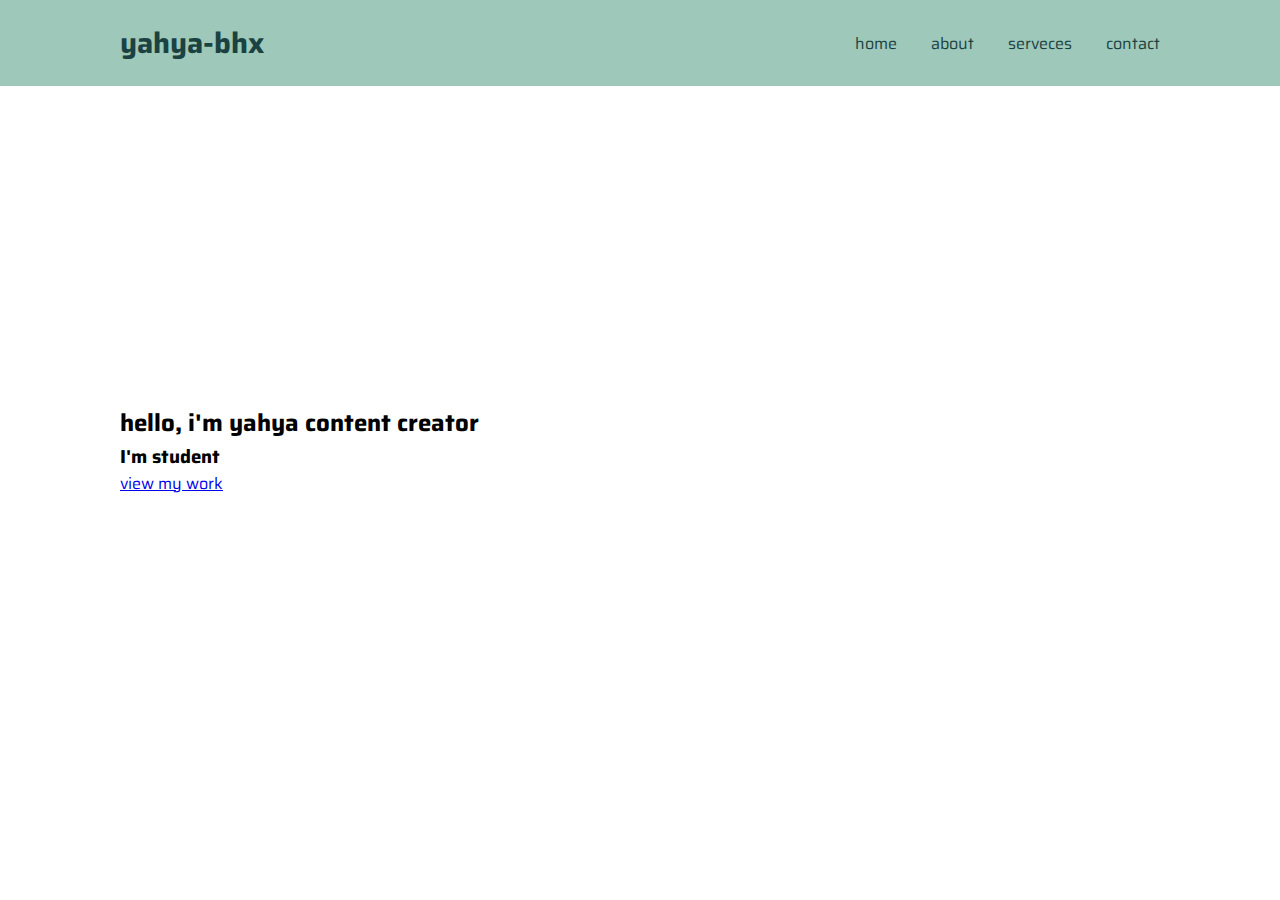
<file: index.html>
<!DOCTYPE html>
<html lang="en">
<head>
    <meta charset="UTF-8">
    <meta name="viewport" content="width=device-width, initial-scale=1.0">
    <title>Document</title>
    <link rel="stylesheet" href="style.css">
</head>
<body>
    <header>
       <a href="#" class="logo">yahya-bhx</a>
     <nav class="navigation">
        <a href="#home">home</a>
        <a href="#about">about</a>
        <a href="#serveces">serveces</a>
        <a href="#contact">contact</a>

     </nav>
 </header>  






<section class="main">
 <div>
 <h2>hello, i'm yahya <span>content creator</span></h2>
 <h3>I'm student </h3>
 <a href="#home" class="main-btn">view my work</a>
<div class="social-icons">
       

</div>





</div>
</section>



</body>
</html>
</file>
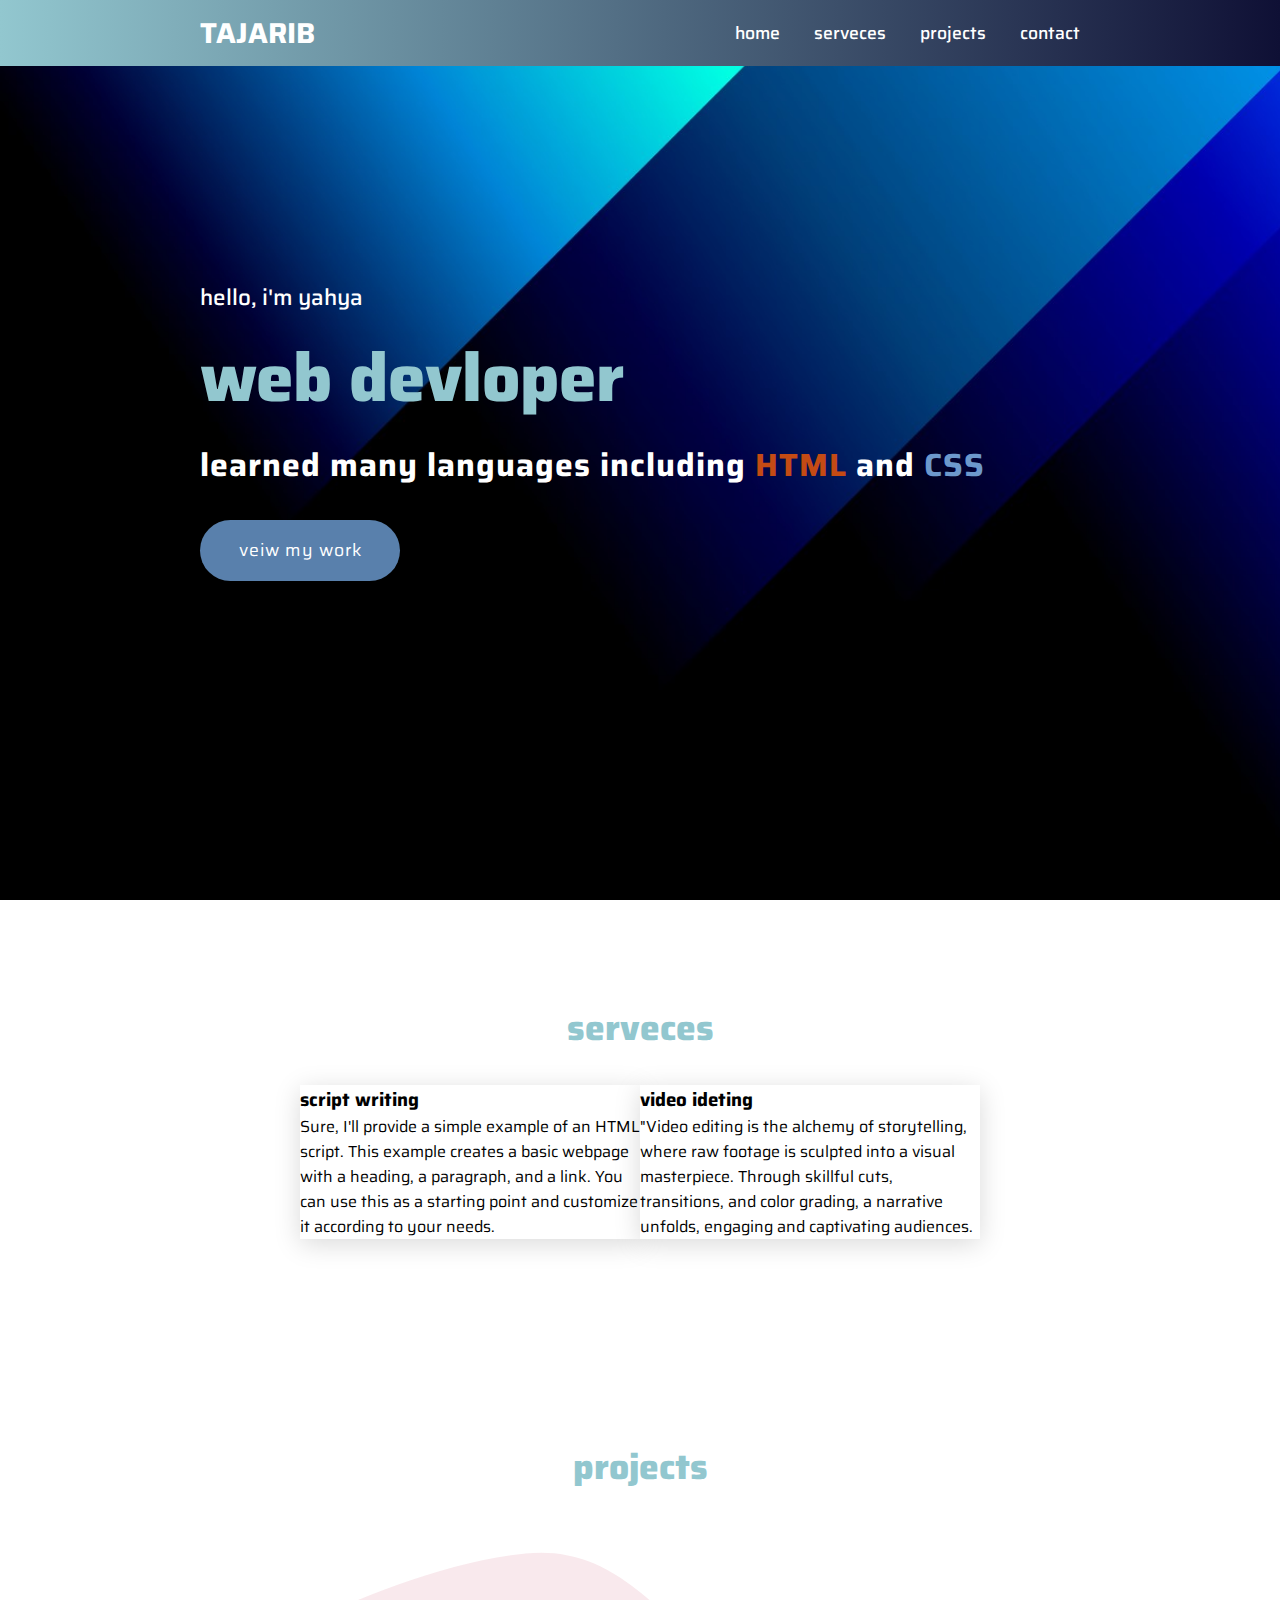
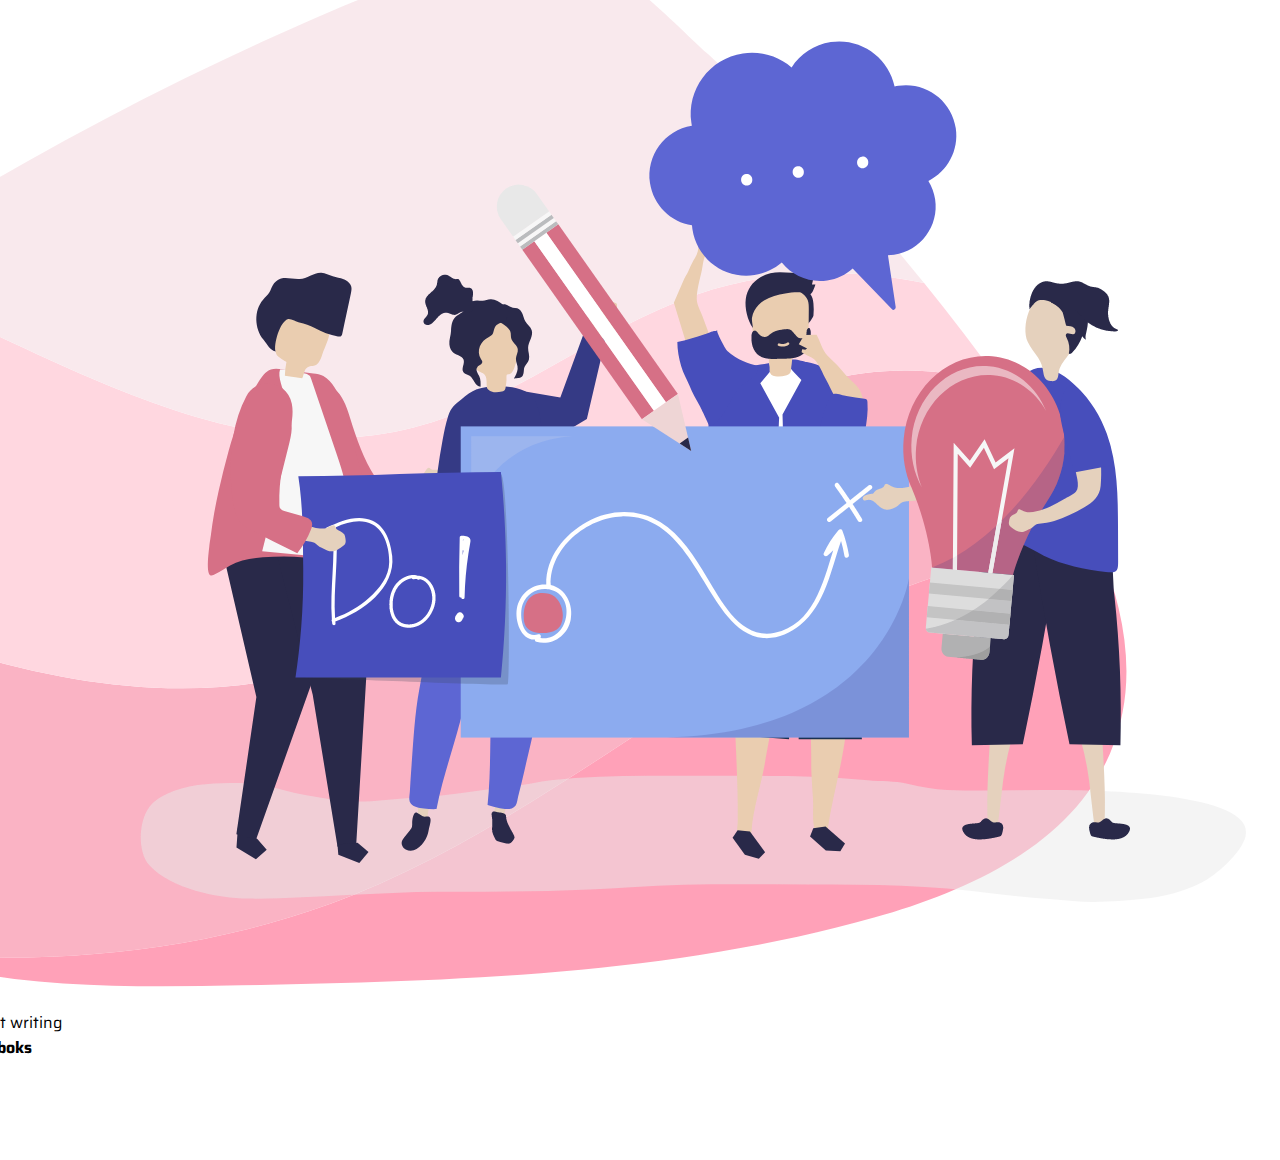
<file: tajarib/index.html>
<!DOCTYPE html>
<html lang="en">
<head>
    <meta charset="UTF-8">
    <meta name="viewport" content="width=device-width, initial-scale=1.0">
    <title>tajarib</title>  
    <link rel="icon" href="[data-uri]">
    <link rel="stylesheet" href="https://cdnjs.cloudflare.com/ajax/libs/font-awesome/6.5.1/css/all.min.css" integrity="sha512-DTOQO9RWCH3ppGqcWaEA1BIZOC6xxalwEsw9c2QQeAIftl+Vegovlnee1c9QX4TctnWMn13TZye+giMm8e2LwA==" crossorigin="anonymous" referrerpolicy="no-referrer" />
    <link rel="stylesheet" href="style.css">
</head>
<body>
    <header>
        <a href="#" class="logo">tajarib</a>
        <div class="navigation">
            <a href="#home">home</a> 
            <a href="#serveces">serveces</a>         
            <a href="#projects">projects</a>
            <a href="#contact">contact</a>

        </div>
    </header>
<section class="main" id="home">
    <div>
        <h2>hello, i'm yahya <br><span>web devloper</span></h2>
        <h3>learned many languages including <span class="togo">HTML</span> and <span class="roon">CSS</span></h3>
        <a href="#projects" class="main-btn">veiw my work</a>
        <div class="social-icons">
            <a href="#"><i class="fab fa-instagram "></i></a>
            <a href="#"><i class="fab fa-youtube"></i></a>
            <a href="#"><i class="fab fa-twitter "></i></a>       
        </div>
    </div>
</section>
<section class="cards" id="serveces">
    <h2 class="title">serveces</h2>
<div class="content">
    <div class="card">
           <div class="icon">
            <i class="fa-solid fa-pen-nib"></i>
           </div>
        <div class="info">
            <h3>script writing</h3>
            <p>Sure, I'll provide a simple example of an HTML script. This example creates a basic webpage with a heading, a paragraph, and a link. You can use this as a starting point and customize it according to your needs.</p>
        </div>
    </div>



    <div class="card">
        <div class="icon">
            <i class="fa-solid fa-video"></i>
        </div>
     <div class="info">
         <h3>video ideting</h3>
         <p>"Video editing is the alchemy of storytelling, where raw footage is sculpted into a visual masterpiece. Through skillful cuts, transitions, and color grading, a narrative unfolds, engaging and captivating audiences.</p>
     </div>
</div>
</section>
<section class="projects" id="projects">
    <h2 class="title">projects</h2>
    <div class="content">
        <div class="projects-card">
            <div class="projects-imag">
                <img src="/imag/worc1.png" >
            </div>
            <div class="projects-info">
                <p class="projects-category">script writing</p>
                <strong class="projects-title">
                    <span>dev boks</span>
                    <a href="#"></a>
                </strong>
            </div>

        </div>

    </div>

</section>

</body>
</html>
</file>
<file: style.css>
@import url('https://fonts.googleapis.com/css2?family=Saira:wght@700&display=swap');
*{
    font-family: 'Saira', sans-serif;
    margin: 0;
    padding: 0;
    box-sizing: border-box;
    scroll-behavior: smooth;
}


header{
    background-color:#9EC8B9;
    width: 100%;
    position: fixed;
    z-index: 999;
    display: flex;
    align-items: center;
    padding: 20px 120px;
    justify-content: space-between;
 
}
.logo{
   text-decoration: none;
    color: #1B4242;
   font-size: 1.8em;
   font-weight: 700;

    
}

.navigation a{
    color:#1B4242 ;
    text-decoration: none;
    font-size: 1.1;
    font-weight: 400;
    padding-left: 30px;
  
}
.navigation a:hover{
    color:#4a5591 ;
}
section{
    padding: 200px 120px;
}
.main{
    width: 100%;
    min-height: 100vh;
    display: flex;
    align-items: center;
    background-image: url(imag/yahya.jpeg) no-repeat;
    background-size: cover;

}
</file>
<file: tajarib/style.css>
@import url('https://fonts.googleapis.com/css2?family=Saira:wght@700&display=swap');
*{
    font-family: 'Saira', sans-serif;
    margin: 0;
    padding: 0;
    box-sizing: border-box;
    scroll-behavior: smooth;
}


header{
    background:linear-gradient(to right,#92C7CF,#0F1035);
    width: 100%;
    position: fixed;
    z-index: 999;
    display: flex;
    justify-content: space-between;
    align-items: center;
    padding: 10px 200px;
}
.logo{
    text-decoration: none;
    font-weight:700 ;
    font-size: 1.8em;
    color: #fff;
    text-transform: uppercase;
    
}

.navigation a{
    color:#fff ;
    text-decoration: none;
font-size: 1.1rem;
font-weight: 500;
padding-left: 30px;
}
.navigation a:hover{
    color:#a09bca;
}
section{
    padding: 100px 200px;
}
.main{
    width: 100%;
    min-height: 100vh;
    display: flex;
    align-items: center;
    background: url(/imag/jp.jpg) no-repeat;
background-size: cover;
background-attachment: fixed;
}
.main h2{
    color: #fff;
    font-weight: 500;
    font-size: 1.4em;
}
.main h2 span{
    display: inline-block;
    margin-top: 10px;
    font-size: 3em;
    color: #92C7CF;
    font-weight: 800;
}
.main h3{
    color: #fff;
    font-size: 2em;
    font-weight: 700;
    letter-spacing: 1px;
    margin-top: 10px;
    margin-bottom: 30px;
}
.main .togo{
    color: #c44b14;
}
.main .roon{
    color: #6d99cc;
}
.main-btn{
    text-decoration: none;
    font-size: 1.1rem;
    font-weight: 400;
    color: #ffffff;
    background-color: #5980ac;
    margin-bottom: 40px;
    display: inline-block;
    padding: 0.9375em 2.1875em;
    border-radius: 200px;
    letter-spacing: 1px;
    transition: 0.7s ease;
}
.main-btn:hover{
  background-color:#120aff ; 
  transform: scale(1.1);
}
.social-icons a{
    color: #6e6b6b;
    font-size: 28px;
    letter-spacing: 30px;  
    transition: 0.5s ease;
}
.social-icons a:hover{
    transform: scale(2);
    color: #ffffff;
}
.title{
    display: flex;
    justify-content: center;
    color: #92C7CF;
    font-size: 2.2em;
    font-weight: 800;
    margin-bottom: 30px;
}
.content{
    display: flex;
    justify-content: center;
    flex-direction: row;
    flex-wrap: wrap;
}
.card{
    background-color: #fff;
    width: 21.25em;
    box-shadow: 0 5px 25px rgba(1, 1, 1, 15%);
}
</file>
